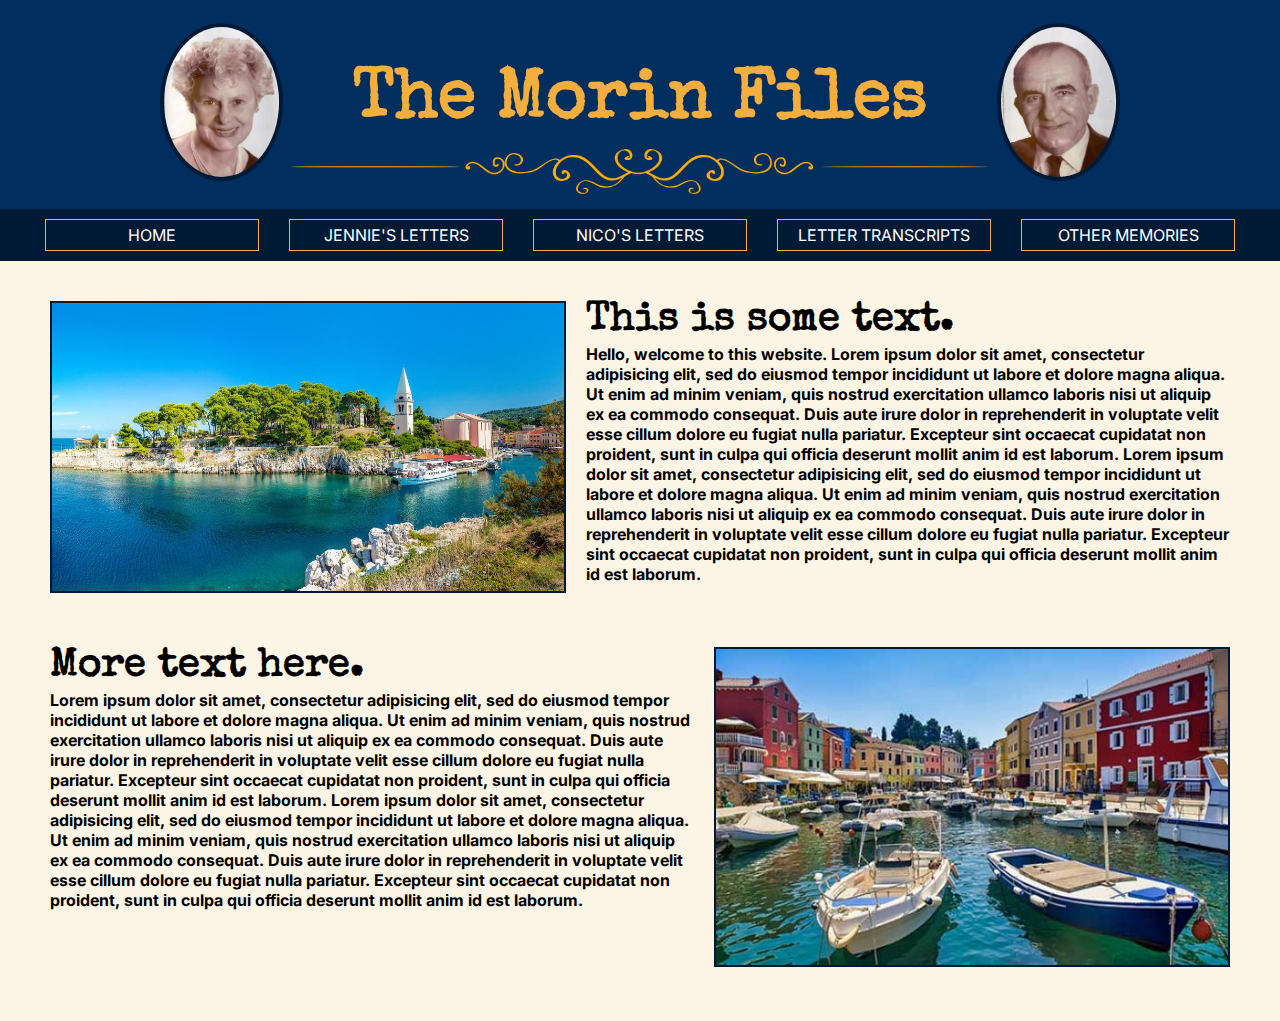
<file: index.html>
<!DOCTYPE html>
<html lang="en" dir="ltr">
  <head>
    <meta charset="utf-8">
    <meta name="theme-color" content="#002E5E">
    <script src="https://ajax.googleapis.com/ajax/libs/jquery/3.6.0/jquery.min.js"></script>
    <link rel="preconnect" href="https://fonts.googleapis.com">
    <link rel="preconnect" href="https://fonts.gstatic.com" crossorigin>
    <link href="https://fonts.googleapis.com/css2?family=Courier+Prime:wght@700&family=Cutive+Mono&family=Inter:wght@300&family=Lato:wght@700&family=Oranienbaum&family=Special+Elite&display=swap" rel="stylesheet">
    <title>The Morin Files</title>
    <link rel="stylesheet" href="style.css">
  </head>
  <body>
    
    <div class="header">
        <img src="images/jennie.jpg" alt="Jennie" class="header-content portrait" draggable="false">
      <div class="header-content title">
        <h1>The Morin Files</h1>
      </div>
        <img src="images/nico.jpg" alt="Nico" class="header-content portrait" draggable="false">
      <img src="images/divider.png" class="divider" draggable="false">
    </div>
    
    <div class="nav">
      <a class="nav-button" href="index.html">Home</a>
      <div class="dropdown">
        <div class="nav-button drop-button">Jennie's Letters</div>
        <div class="dropdown-content">
          <a href="jennie-1924.html">1924</a>
          <a href="jennie-1925.html">1925</a>
          <a href="jennie-1926.html">1926</a>
          <a href="jennie-1927.html">1927</a>
          <a href="jennie-1936.html">1936</a>
          <a href="jennie-1937.html">1937</a>
        </div>
      </div>
      <div class="dropdown">
        <div class="nav-button drop-button">Nico's Letters</div>
        <div class="dropdown-content">
          <a href="nico-1924.html">1924</a>
          <a href="nico-1925.html">1925</a>
          <a href="nico-1926.html">1926</a>
          <a href="nico-1927.html">1927</a>
          <a href="nico-1936.html">1936</a>
          <a href="nico-1937.html">1937</a>
        </div>
      </div>
      <a class="nav-button" href="transcripts.html">Letter Transcripts</a>
      <a class="nav-button" href="other.html">Other Memories</a>
    </div>
    <script>
      $( ".dropdown-content" ).hover(function() {
        $(this).prev().css({"background-color": "#F3AE3D", "color": "#001a36", "letter-spacing": "1.25px"});
      }, function() {
        $(this).prev().css({"background-color": "rgba(0, 0, 0, 0)", "color": "white", "letter-spacing": "normal"});
        // if (!$(this).prev().is(":hover")) {
        //   $(this).fadeOut();
        // }
      });
      
      // $( ".drop-button" ).hover(function() {
      //   $(this).next().fadeIn();
      // }, function() {
      //   if (!$(this).next().is(":hover")) {
      //     $(this).next().fadeOut();
      //   }
      // });
      
    </script>
    
    <!-- <script>
      
      $(window).resize(function() {
        nav = document.getElementsByClassName("nav-button");
        max_height = 0;
        for (let i = 0; i < nav.length; i++) {
          max_height = Math.max(max_height, nav[i].clientHeight - 10);
        }
        for (let i = 0; i < nav.length; i++) {
          nav[i].style.height = max_height + "px";
        }
      });
      
    </script> -->
    
    <div class="main">
      <div class="about">
        <div class="image">
          <img src="images/temp.jpg" id="about-image" alt="A photo of something">
        </div>
        <div class="text">
          <h1>This is some text.</h1>
          Hello, welcome to this website. Lorem ipsum dolor sit amet, consectetur adipisicing elit, sed do eiusmod tempor incididunt ut labore et dolore magna aliqua. Ut enim ad minim veniam, quis nostrud exercitation ullamco laboris nisi ut aliquip ex ea commodo consequat. Duis aute irure dolor in reprehenderit in voluptate velit esse cillum dolore eu fugiat nulla pariatur. Excepteur sint occaecat cupidatat non proident, sunt in culpa qui officia deserunt mollit anim id est laborum.
          Lorem ipsum dolor sit amet, consectetur adipisicing elit, sed do eiusmod tempor incididunt ut labore et dolore magna aliqua. Ut enim ad minim veniam, quis nostrud exercitation ullamco laboris nisi ut aliquip ex ea commodo consequat. Duis aute irure dolor in reprehenderit in voluptate velit esse cillum dolore eu fugiat nulla pariatur. Excepteur sint occaecat cupidatat non proident, sunt in culpa qui officia deserunt mollit anim id est laborum.
        </div>
      </div>
      
      <div class="about">
        <div class="left-text">
          <h1>More text here.</h1>
          Lorem ipsum dolor sit amet, consectetur adipisicing elit, sed do eiusmod tempor incididunt ut labore et dolore magna aliqua. Ut enim ad minim veniam, quis nostrud exercitation ullamco laboris nisi ut aliquip ex ea commodo consequat. Duis aute irure dolor in reprehenderit in voluptate velit esse cillum dolore eu fugiat nulla pariatur. Excepteur sint occaecat cupidatat non proident, sunt in culpa qui officia deserunt mollit anim id est laborum.
          Lorem ipsum dolor sit amet, consectetur adipisicing elit, sed do eiusmod tempor incididunt ut labore et dolore magna aliqua. Ut enim ad minim veniam, quis nostrud exercitation ullamco laboris nisi ut aliquip ex ea commodo consequat. Duis aute irure dolor in reprehenderit in voluptate velit esse cillum dolore eu fugiat nulla pariatur. Excepteur sint occaecat cupidatat non proident, sunt in culpa qui officia deserunt mollit anim id est laborum.
        </div>
      <div class="image">
        <img src="images/temp2.jpg" id="about-image" alt="A photo of something else">
      </div>
      </div>
    </div>
    
  </body>
</html>
</file>
<file: style.css>
body {
  margin: 0px;
  background-color: #FCF5E5;
}

.header {
  display: flex;
  padding-top: 5px;
  justify-content: center;
  background-color: #002E5E;
  align-items: center;
  flex-flow: wrap;
}

.header-content {
  margin: 15px 35px;
  font-family: Special Elite; /* todo: Special Elite, Cutive Mono */
  font-size: 35px;
  color: #F3AE3D;
}

.portrait {
  border: 4px #001a36 solid;
  background-color: white;
  height: 150px;
  width: 115px;
  border-radius: 50%;
}

.divider {
  width: 700px;
  margin-bottom: 15px;
  margin-top: -50px;
}

.nav {
  display: flex;
  justify-content: center;
  background-color: #001a36;
  position: sticky;
  top: 0;
  z-index: 1;
}

.nav-button {
  border: 1px #F3AE3D solid;
  margin: 10px 15px;
  padding: 5px 10px;
  color: white;
  font-family: Inter;
  text-transform: uppercase; /* todo: remove? */
  cursor: pointer;
  width: 15vw;
  text-align: center;
  overflow: hidden;
  white-space: nowrap;
  transition: letter-spacing 0.5s;
}

.nav-button:hover + .dropdown-content, .dropdown-content:hover {
  display: block;
}

.nav-button:hover {
  background-color: #F3AE3D !important;
  color: #001a36 !important;
  letter-spacing: 1.25px !important;
}


.dropdown-content {
  display: none;
  margin: -10px 15px;
  padding: 5px 10px;
  color: white;
  font-family: Inter;
  cursor: pointer;
  position: absolute;
  /* z-index: 1; */
  width: 15vw;
  border: 1px rgba(0, 26, 54, 0.85) solid;
  border-bottom-left-radius: 15px;  /* todo: remove? */
  border-bottom-right-radius: 15px; /* todo: remove? */
  
  /* From https://css.glass */
  background: rgba(0, 26, 54, 0.85);
  box-shadow: 0 4px 30px rgba(0, 0, 0, 0.1);
  backdrop-filter: blur(14px);
  -webkit-backdrop-filter: blur(14px);
}

.dropdown-content a {
  padding: 7px 7px;
  margin: 7px 0px;
  display: block;
  border-radius: 10px;
  text-align: center;
  transition-duration: 0.3s;
}
.dropdown-content a:hover {
    background: rgba(0, 26, 54, 0.85);
}

a {
  text-decoration: none;
  color: inherit;
  /* border: 1px red solid; */
}

.main {
  margin: 40px; 
  font-size: 16px;
  font-family: Inter;
  font-weight: bold;
}

.about {
  display: flex;
  margin-bottom: 50px;
}

.about > * {
  margin: 0px 10px;
}

.main h1 {
  margin: 0px;
  margin-bottom: 3px;
  font-family: Special Elite; /* Oranienbaum; */
  font-size: 40px;
}

#about-image {
  width: 40vw;
  border: 2px #001a36 solid;
}

.left-text {
  width: 60%;
}

.image {
  text-align: right;
}
</file>
